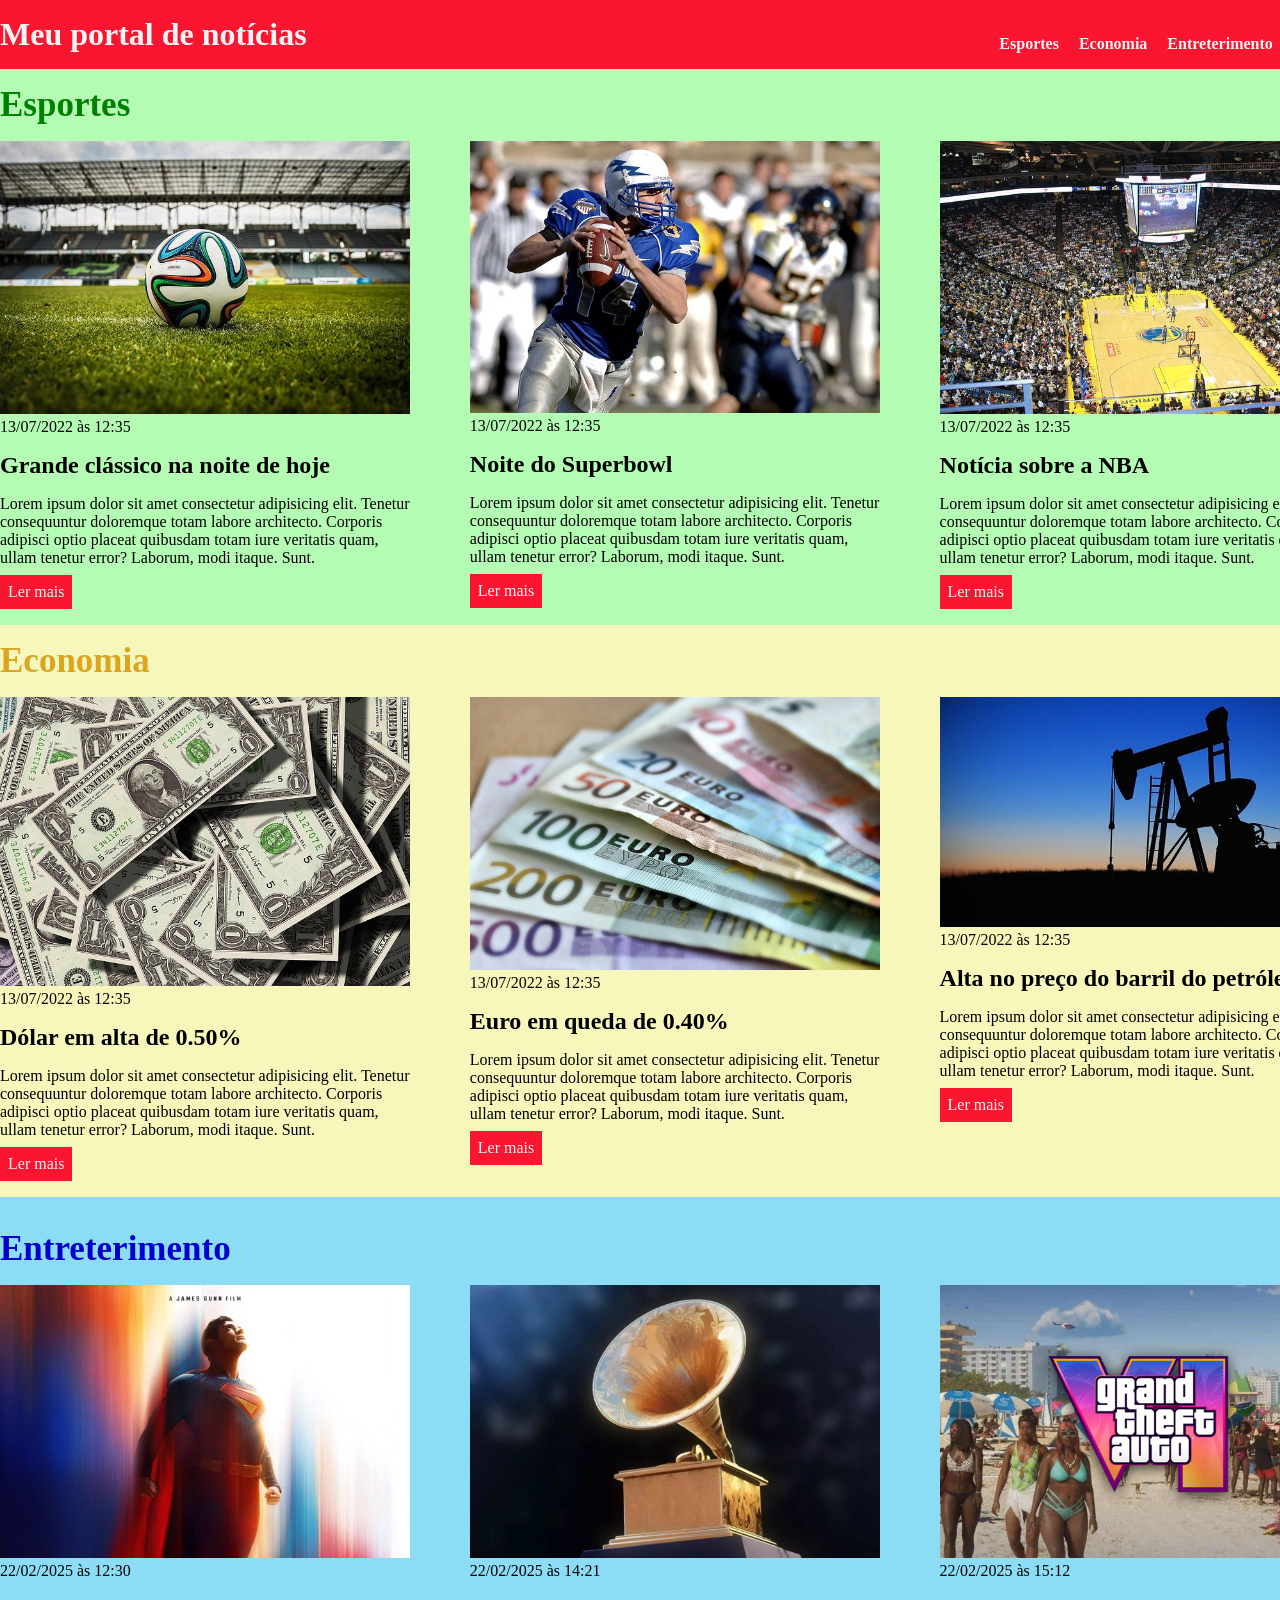
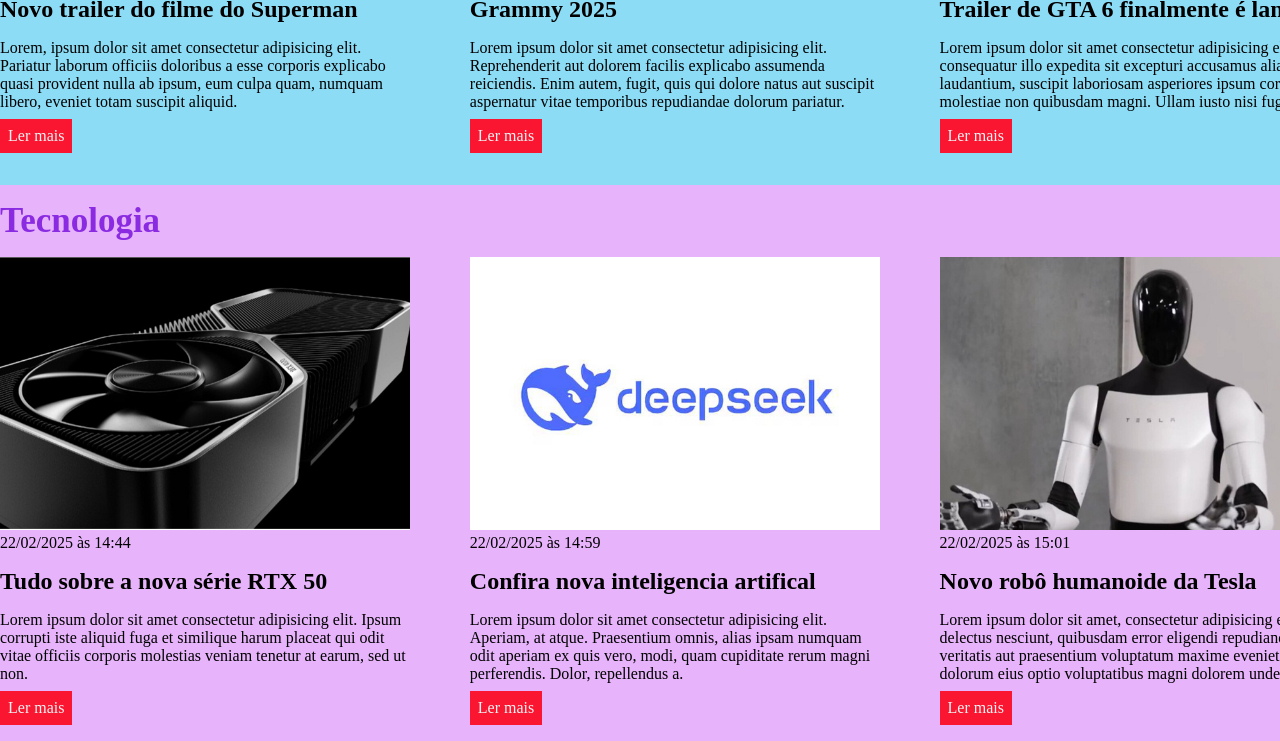
<file: index.html>
<!DOCTYPE html>
<html lang="pt-BR">
<head>
    <meta charset="UTF-8">
    <meta http-equiv="X-UA-Compatible" content="IE=edge">
    <meta name="viewport" content="width=device-width, initial-scale=1.0">
    <title>Meu portal de notícias</title>
    <link rel="stylesheet" href= main.css
</head>
<body>
    <header>
        <div class="container">
        <h1>Meu portal de notícias</h1>
        <nav>
            <ul>
                <li>
                    <a href="#sports" title="Ir para a seção de esportes">Esportes</a>
                </li>
                <li>
                    <a href="#economy" title="Ir para a seção de notícias">Economia</a>
                </li>
                <li>
                    <a href="#entertainment" title="Ir para a seção de Entreterimento">Entreterimento</a>
                </li>
                <li>
                    <a href="#tecnology" title="Ir para a seção de Tecnologia">Tecnologia</a>
                </li>
            </ul>
        </nav>
        </div>
    </header>
    <section id="sports">
        <div class="container">
        <h2>Esportes</h2>
        <div class="articles">
        <article>
            <img src="./css/imagens/futebol.jpg" alt="Bola de futebol no gramado" />
            <header>
                <time>13/07/2022 às 12:35</time>
            </header>
            <h3>Grande clássico na noite de hoje</h3>
            <p>
                Lorem ipsum dolor sit amet consectetur adipisicing elit. Tenetur consequuntur doloremque totam labore architecto. Corporis adipisci optio placeat quibusdam totam iure veritatis quam, ullam tenetur error? Laborum, modi itaque. Sunt.
            </p>
            <a href="#" title="Leia a notícia completa">Ler mais</a>
        </article>
        <article>
            <img src="./css/imagens/futebol-americano.jpg" alt="Jogador de futebol americano correndo com a bola na mão" />
            <header>
                <time>13/07/2022 às 12:35</time>
            </header>
            <h3>Noite do Superbowl</h3>
            <p>
                Lorem ipsum dolor sit amet consectetur adipisicing elit. Tenetur consequuntur doloremque totam labore architecto. Corporis adipisci optio placeat quibusdam totam iure veritatis quam, ullam tenetur error? Laborum, modi itaque. Sunt.
            </p>
            <a href="#" title="Leia a notícia completa">Ler mais</a>
        </article>
        <article>
            <img src="./css/imagens/basquete.jpg" alt="Vista aérea de uma quadra de basquete" />
            <header>
                <time>13/07/2022 às 12:35</time>
            </header>
            <h3>Notícia sobre a NBA</h3>
            <p>
                Lorem ipsum dolor sit amet consectetur adipisicing elit. Tenetur consequuntur doloremque totam labore architecto. Corporis adipisci optio placeat quibusdam totam iure veritatis quam, ullam tenetur error? Laborum, modi itaque. Sunt.
            </p>
            <a href="#" title="Leia a notícia completa">Ler mais</a>
        </article>
        </div>
        </div>
    </section>
    <section id="economy">
        <div class="container">
        <h2>Economia</h2>
        <div class="articles">
        <article>
            <img src="./css/imagens/dolares.jpg" alt="Muitos dólares" />
            <header>
                <time>13/07/2022 às 12:35</time>
            </header>
            <h3>Dólar em alta de 0.50%</h3>
            <p>
                Lorem ipsum dolor sit amet consectetur adipisicing elit. Tenetur consequuntur doloremque totam labore architecto. Corporis adipisci optio placeat quibusdam totam iure veritatis quam, ullam tenetur error? Laborum, modi itaque. Sunt.
            </p>
            <a href="#" title="Leia a notícia completa">Ler mais</a>
        </article>
        <article>
            <img src="./css/imagens/euro.jpg" alt="Várias notas de euro" />
            <header>
                <time>13/07/2022 às 12:35</time>
            </header>
            <h3>Euro em queda de 0.40%</h3>
            <p>
                Lorem ipsum dolor sit amet consectetur adipisicing elit. Tenetur consequuntur doloremque totam labore architecto. Corporis adipisci optio placeat quibusdam totam iure veritatis quam, ullam tenetur error? Laborum, modi itaque. Sunt.
            </p>
            <a href="#" title="Leia a notícia completa">Ler mais</a>
        </article>
        <article>
            <img src="./css/imagens/petroleo.jpg" alt="Extração de petróleo" />
            <header>
                <time>13/07/2022 às 12:35</time>
            </header>
            <h3>Alta no preço do barril do petróleo</h3>
            <p>
                Lorem ipsum dolor sit amet consectetur adipisicing elit. Tenetur consequuntur doloremque totam labore architecto. Corporis adipisci optio placeat quibusdam totam iure veritatis quam, ullam tenetur error? Laborum, modi itaque. Sunt.
            </p>
            <a href="#" title="Leia a notícia completa">Ler mais</a>
        </article>
        </div>
    </section>
    <section id="entertainment">
    <div class="container">
    <section id="entertainment">
    <h2>Entreterimento</h2>
    <div class="articles">
    <article>
        <img src="./css/imagens/superman.jpg" alt="poster do filme do superman" />
        <header>
            <time>22/02/2025 às 12:30</time>
        </header>
        <h3> Novo trailer do filme do Superman</h3>
        <p> Lorem, ipsum dolor sit amet consectetur adipisicing elit. Pariatur laborum officiis doloribus a esse corporis explicabo quasi provident nulla ab ipsum, eum culpa quam, numquam libero, eveniet totam suscipit aliquid.</p>
        <a href="#" title="Leia a notícia completa">Ler mais</a>
         </article>
         <article>
        <img src="./css/imagens/Grammy.jpg" alt="premio Grammy">
        <header>
            <time> 22/02/2025 às 14:21</time>
        </header>
        <h3>Grammy 2025</h3>
        <p>Lorem ipsum dolor sit amet consectetur adipisicing elit. Reprehenderit aut dolorem facilis explicabo assumenda reiciendis. Enim autem, fugit, quis qui dolore natus aut suscipit aspernatur vitae temporibus repudiandae dolorum pariatur.</p>
        <a href="#" title="Leia a notícia completa">Ler mais</a>
    </article>
    <article>
        <img src="./css/imagens/GTA.jpg" alt="Capa GTA 6" />
        <header>
            <time>
                22/02/2025 às 15:12
            </time>
        </header>
        <h3>
            Trailer de GTA 6 finalmente é lançado
        </h3>
        <p>Lorem ipsum dolor sit amet consectetur adipisicing elit. Soluta consequatur illo expedita sit excepturi accusamus alias laudantium, suscipit laboriosam asperiores ipsum corporis molestiae non quibusdam magni. Ullam iusto nisi fugiat.</p>
        <a href="#" title="Leia a notícia completa">Ler mais</a>
    </article>
    </div>
    </div>
    </section>
    <section id="tecnology">
        <div class="container">
        <h2>Tecnologia</h2>
        <div class="articles">
            <article>
                <img src="./css/imagens/NVIDIA-GEFORCE-RTX-4070-Producao-Paralisada-Junho-912x569.jpg" alt="Placa de video RTX" />
                <header>
                    <time>
                        22/02/2025 às 14:44
                    </time>
                </header>
                <h3>
                    Tudo sobre a nova série RTX 50 
                </h3>
                <p>
                    Lorem ipsum dolor sit amet consectetur adipisicing elit. Ipsum corrupti iste aliquid fuga et similique harum placeat qui odit vitae officiis corporis molestias veniam tenetur at earum, sed ut non.
                </p>
                <a href="#" title="Leia a notícia completa">Ler mais</a>
            </article>
            <article>
            <img src="./css/imagens/IA.jpg" alt="Logo da Deepseek" />
            <header>
                <time>
                    22/02/2025 às 14:59
                </time>
            </header>
                <h3> Confira nova inteligencia artifical</h3>
                <p> Lorem ipsum dolor sit amet consectetur adipisicing elit. Aperiam, at atque. Praesentium omnis, alias ipsam numquam odit aperiam ex quis vero, modi, quam cupiditate rerum magni perferendis. Dolor, repellendus a.</p>
                <a href="#" title="Leia a notícia completa">Ler mais</a>
            </article>
            <article>
                <img src="./css/imagens/TESLA.jpg" alt="Robo" />
                <header>
                    <time>
                        22/02/2025 às 15:01
                    </time>
                </header>
                <h3>Novo robô humanoide da Tesla</h3>
                <p>Lorem ipsum dolor sit amet, consectetur adipisicing elit. Sequi delectus nesciunt, quibusdam error eligendi repudiandae cum veritatis aut praesentium voluptatum maxime eveniet at dolorum eius optio voluptatibus magni dolorem unde.</p>
                <a href="#" title="Leia a notícia completa">Ler mais</a>
            </article>
        </div>
        </div>
    </section>
</body>
</html>
</file>
